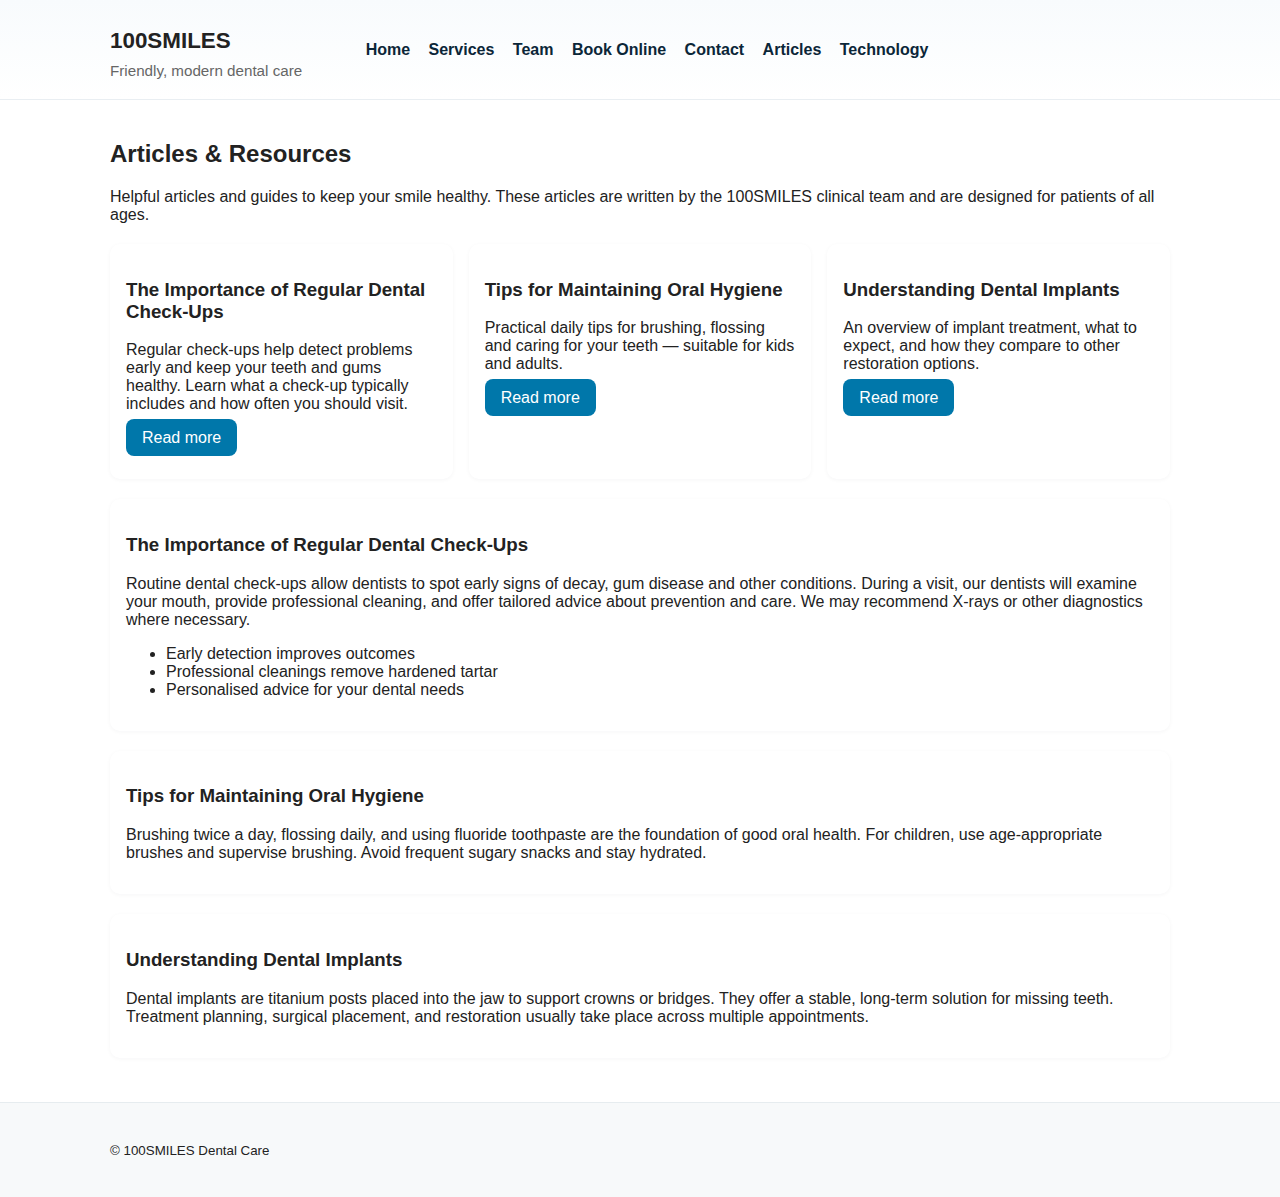
<file: articles.html>
<!doctype html>
<html lang="en">
<head>
  <meta charset="utf-8" />
  <meta name="viewport" content="width=device-width,initial-scale=1" />
  <title>Articles — 100SMILES</title>
  <link rel="stylesheet" href="style.css" />
</head>
<body>
  <a class="skip-link" href="#main">Skip to content</a>

  <header class="site-header" role="banner">
    <div class="wrap header-grid">
      <div class="brand"><h1 class="logo">100SMILES</h1><p class="tagline">Friendly, modern dental care</p></div>
      <button id="menuToggle" class="hamburger" aria-controls="primaryNav" aria-expanded="false" aria-label="Toggle navigation"><span></span><span></span><span></span></button>
      <nav id="primaryNav" class="main-nav" role="navigation" aria-label="Primary">
        <a href="index.html">Home</a>
        <a href="services.html">Services</a>
        <a href="team.html">Team</a>
        <a href="booking.html" class="cta">Book Online</a>
        <a href="contact.html">Contact</a>
        <a href="articles.html">Articles</a>
        <a href="technology.html">Technology</a>
      </nav>
    </div>
  </header>

  <main id="main" class="wrap">
    <h2>Articles & Resources</h2>
    <p>Helpful articles and guides to keep your smile healthy. These articles are written by the 100SMILES clinical team and are designed for patients of all ages.</p>

    <section class="cards" aria-label="Articles list">
      <article class="card">
        <h3>The Importance of Regular Dental Check-Ups</h3>
        <p>Regular check-ups help detect problems early and keep your teeth and gums healthy. Learn what a check-up typically includes and how often you should visit.</p>
        <p><a href="#article1" class="btn">Read more</a></p>
      </article>

      <article class="card">
        <h3>Tips for Maintaining Oral Hygiene</h3>
        <p>Practical daily tips for brushing, flossing and caring for your teeth — suitable for kids and adults.</p>
        <p><a href="#article2" class="btn">Read more</a></p>
      </article>

      <article class="card">
        <h3>Understanding Dental Implants</h3>
        <p>An overview of implant treatment, what to expect, and how they compare to other restoration options.</p>
        <p><a href="#article3" class="btn">Read more</a></p>
      </article>
    </section>

    <section id="article1" class="card" style="margin-top:20px">
      <h3>The Importance of Regular Dental Check-Ups</h3>
      <p>Routine dental check-ups allow dentists to spot early signs of decay, gum disease and other conditions. During a visit, our dentists will examine your mouth, provide professional cleaning, and offer tailored advice about prevention and care. We may recommend X-rays or other diagnostics where necessary.</p>
      <ul>
        <li>Early detection improves outcomes</li>
        <li>Professional cleanings remove hardened tartar</li>
        <li>Personalised advice for your dental needs</li>
      </ul>
    </section>

    <section id="article2" class="card" style="margin-top:20px">
      <h3>Tips for Maintaining Oral Hygiene</h3>
      <p>Brushing twice a day, flossing daily, and using fluoride toothpaste are the foundation of good oral health. For children, use age-appropriate brushes and supervise brushing. Avoid frequent sugary snacks and stay hydrated.</p>
    </section>

    <section id="article3" class="card" style="margin-top:20px">
      <h3>Understanding Dental Implants</h3>
      <p>Dental implants are titanium posts placed into the jaw to support crowns or bridges. They offer a stable, long-term solution for missing teeth. Treatment planning, surgical placement, and restoration usually take place across multiple appointments.</p>
    </section>

  </main>

  <footer class="site-footer"><div class="wrap"><small>© 100SMILES Dental Care</small></div></footer>
<script src="script.js"></script>
</body>
</html>
</file>
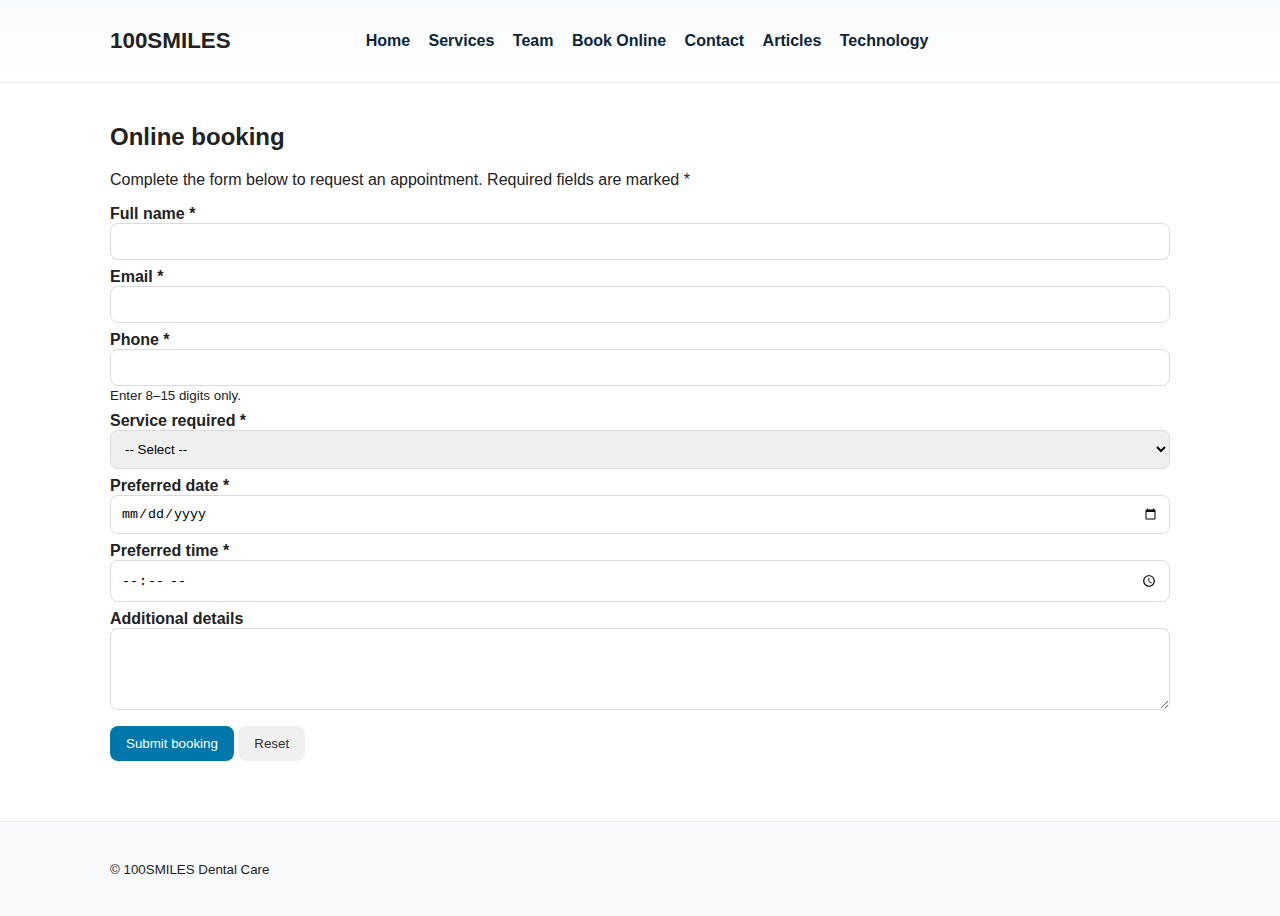
<file: booking.html>
<!doctype html>
<html lang="en">
<head>
  <meta charset="utf-8" />
  <meta name="viewport" content="width=device-width,initial-scale=1" />
  <title>Book Online — 100SMILES</title>
  <link rel="stylesheet" href="style.css" />
</head>
<body>
  <a class="skip-link" href="#main">Skip to content</a>
  <header class="site-header" role="banner">
    <div class="wrap header-grid">
      <div class="brand"><h1 class="logo">100SMILES</h1></div>
      <button id="menuToggle" class="hamburger" aria-controls="primaryNav" aria-expanded="false" aria-label="Toggle navigation">
  <span></span><span></span><span></span>
</button>
<nav id="primaryNav" class="main-nav" role="navigation" aria-label="Primary">
  <a href="index.html">Home</a>
  <a href="services.html">Services</a>
  <a href="team.html">Team</a>
  <a href="booking.html" class="cta">Book Online</a>
  <a href="contact.html">Contact</a>
  <a href="articles.html">Articles</a>
  <a href="technology.html">Technology</a>
</nav>
    </div>
  </header>

  <main id="main" class="wrap">
    <h2>Online booking</h2>
    <p>Complete the form below to request an appointment. Required fields are marked *</p>

    <form id="bookingForm" novalidate>
      <label for="name">Full name *</label>
      <input id="name" name="name" type="text" required />

      <label for="email">Email *</label>
      <input id="email" name="email" type="email" required />

      <label for="phone">Phone *</label>
      <input id="phone" name="phone" type="tel" pattern="[0-9]{8,15}" required />
      <small>Enter 8–15 digits only.</small>

      <label for="service">Service required *</label>
      <select id="service" name="service" required>
        <option value="">-- Select --</option>
        <option>General check-up</option>
        <option>Pediatric</option>
        <option>Orthodontics</option>
        <option>Implant</option>
        <option>Emergency</option>
      </select>

      <label for="date">Preferred date *</label>
      <input id="date" name="date" type="date" required />

      <label for="time">Preferred time *</label>
      <input id="time" name="time" type="time" required />

      <label for="message">Additional details</label>
      <textarea id="message" name="message" rows="4"></textarea>

      <div style="margin-top:12px">
        <button type="submit" class="btn">Submit booking</button>
        <button type="reset" class="btn secondary">Reset</button>
      </div>
    </form>

    <div id="formMessage" role="status" aria-live="polite" style="margin-top:16px;"></div>
  </main>

  <footer class="site-footer"><div class="wrap"><small>© 100SMILES Dental Care</small></div></footer>

<script src="script.js"></script>
</body>
</html>
</file>
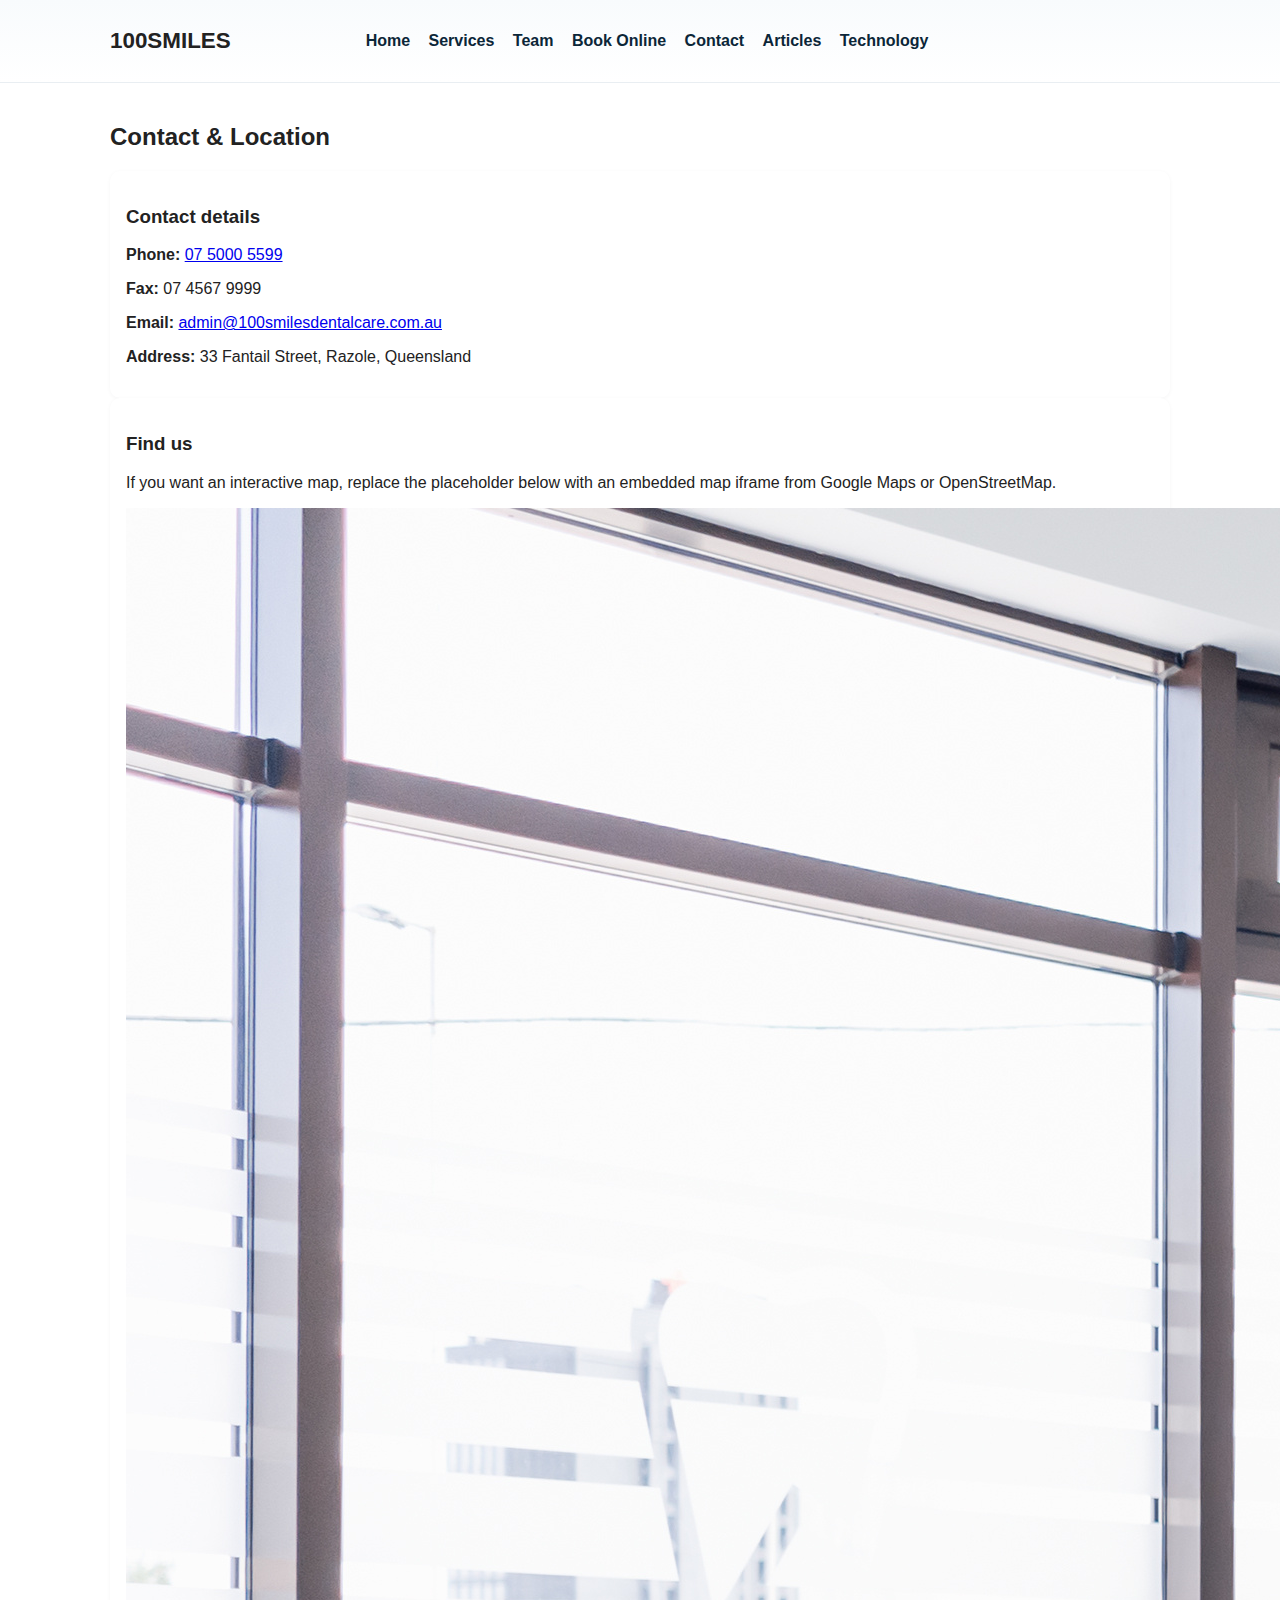
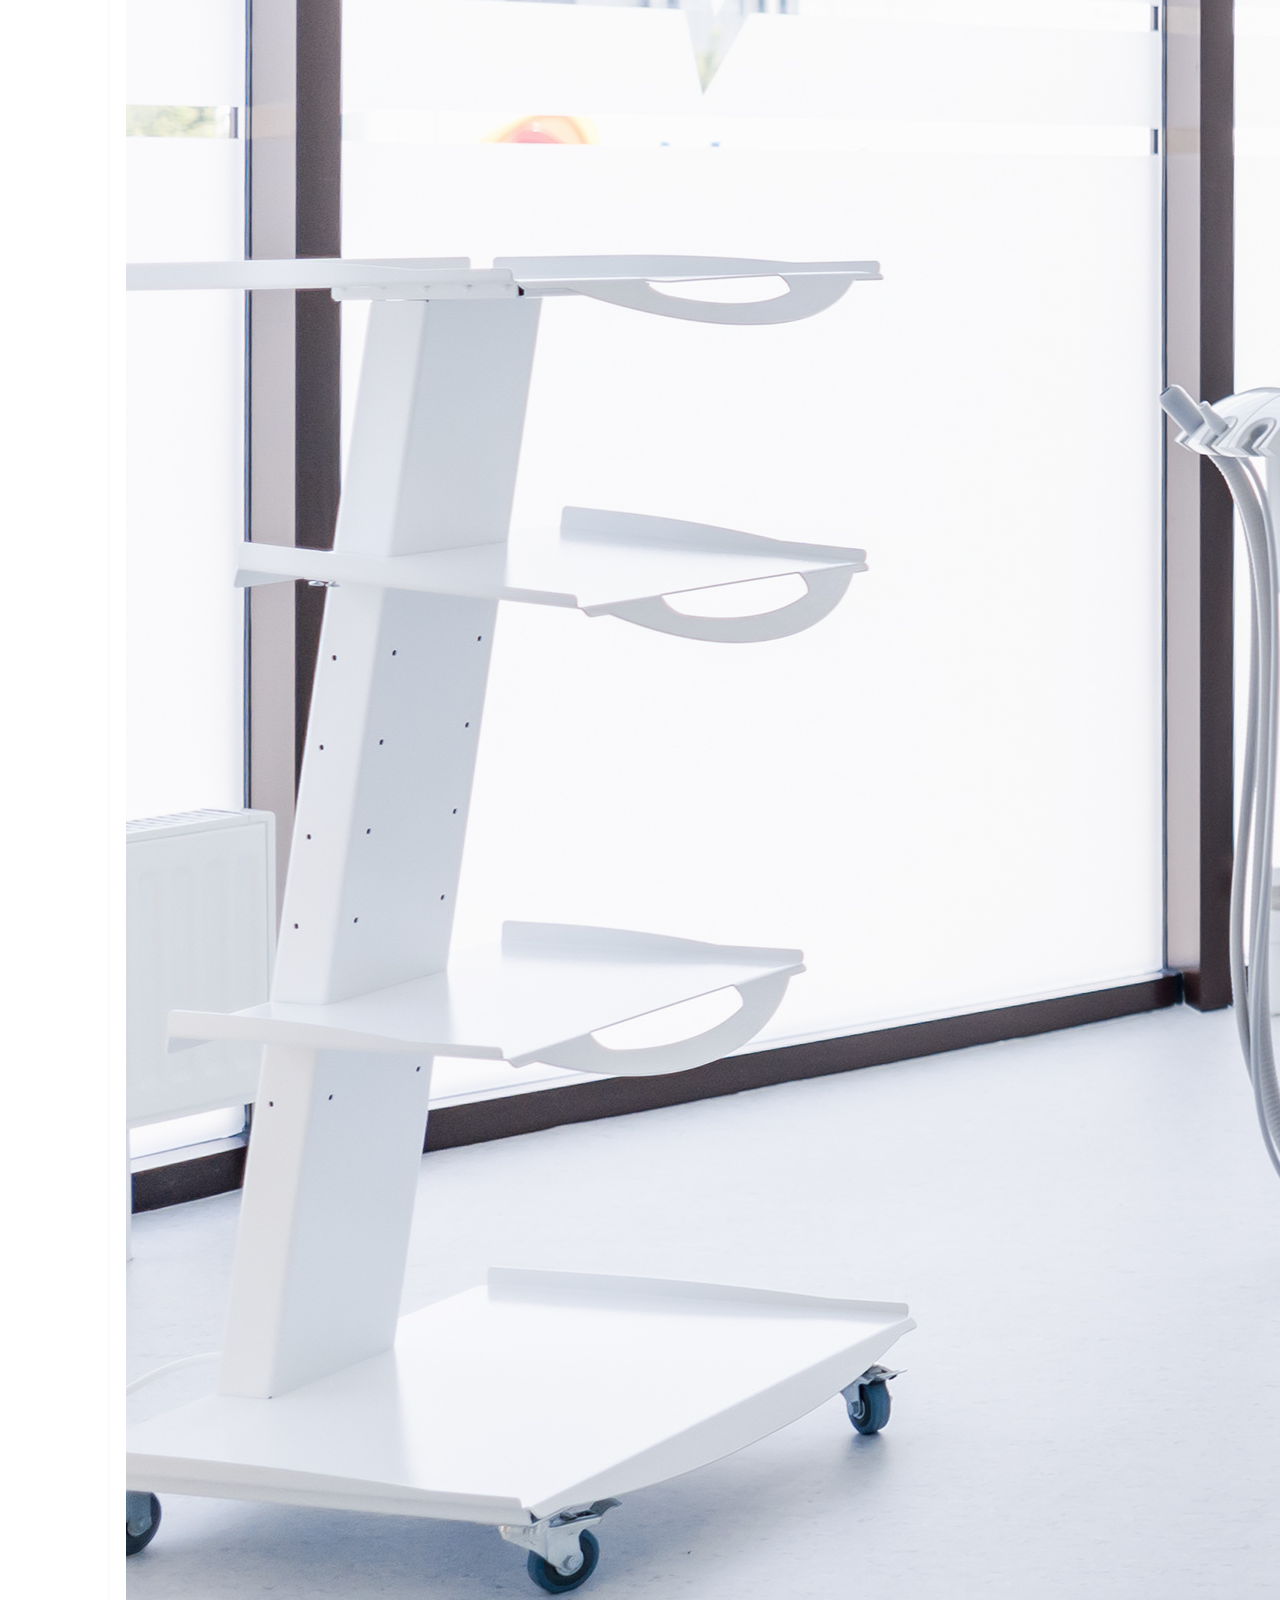
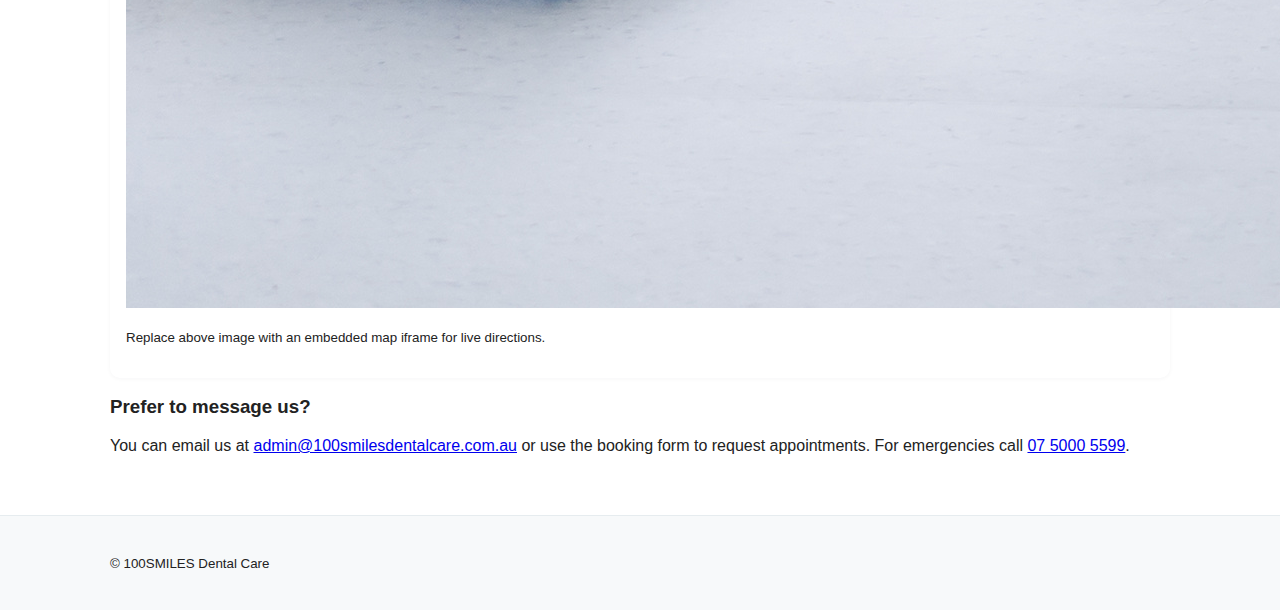
<file: contact.html>
<!doctype html>
<html lang="en">
<head>
  <meta charset="utf-8" />
  <meta name="viewport" content="width=device-width,initial-scale=1" />
  <title>Contact — 100SMILES</title>
  <link rel="stylesheet" href="style.css" />
</head>
<body>
  <a class="skip-link" href="#main">Skip to content</a>

  <header class="site-header" role="banner">
    <div class="wrap header-grid">
      <div class="brand"><h1 class="logo">100SMILES</h1></div>
      <button id="menuToggle" class="hamburger" aria-controls="primaryNav" aria-expanded="false" aria-label="Toggle navigation">
  <span></span><span></span><span></span>
</button>
<nav id="primaryNav" class="main-nav" role="navigation" aria-label="Primary">
  <a href="index.html">Home</a>
  <a href="services.html">Services</a>
  <a href="team.html">Team</a>
  <a href="booking.html" class="cta">Book Online</a>
  <a href="contact.html">Contact</a>
  <a href="articles.html">Articles</a>
  <a href="technology.html">Technology</a>
</nav>
    </div>
  </header>

  <main id="main" class="wrap">
    <h2>Contact & Location</h2>

    <div class="contact-grid">
      <div class="card">
        <h3>Contact details</h3>
        <p><strong>Phone:</strong> <a href="tel:+61750005599">07 5000 5599</a></p>
        <p><strong>Fax:</strong> 07 4567 9999</p>
        <p><strong>Email:</strong> <a href="mailto:admin@100smilesdentalcare.com.au">admin@100smilesdentalcare.com.au</a></p>
        <p><strong>Address:</strong> 33 Fantail Street, Razole, Queensland</p>
      </div>

      <div class="card map" aria-hidden="false">
        <h3>Find us</h3>
        <p>If you want an interactive map, replace the placeholder below with an embedded map iframe from Google Maps or OpenStreetMap.</p>
        <!-- Use the clinic image you provided as a visual placeholder -->
        <img src="images/images/AdobeStock_370177584.jpeg" alt="Clinic exterior / map placeholder" class="responsive-img" />
        <p><small>Replace above image with an embedded map iframe for live directions.</small></p>
      </div>
    </div>

    <section class="contact-form-suggestion">
      <h3>Prefer to message us?</h3>
      <p>You can email us at <a href="mailto:admin@100smilesdentalcare.com.au">admin@100smilesdentalcare.com.au</a> or use the booking form to request appointments. For emergencies call <a href="tel:+61750005599">07 5000 5599</a>.</p>
    </section>
  </main>

  <footer class="site-footer"><div class="wrap"><small>© 100SMILES Dental Care</small></div></footer>

<script src="script.js"></script>
</body>
</html>
</file>
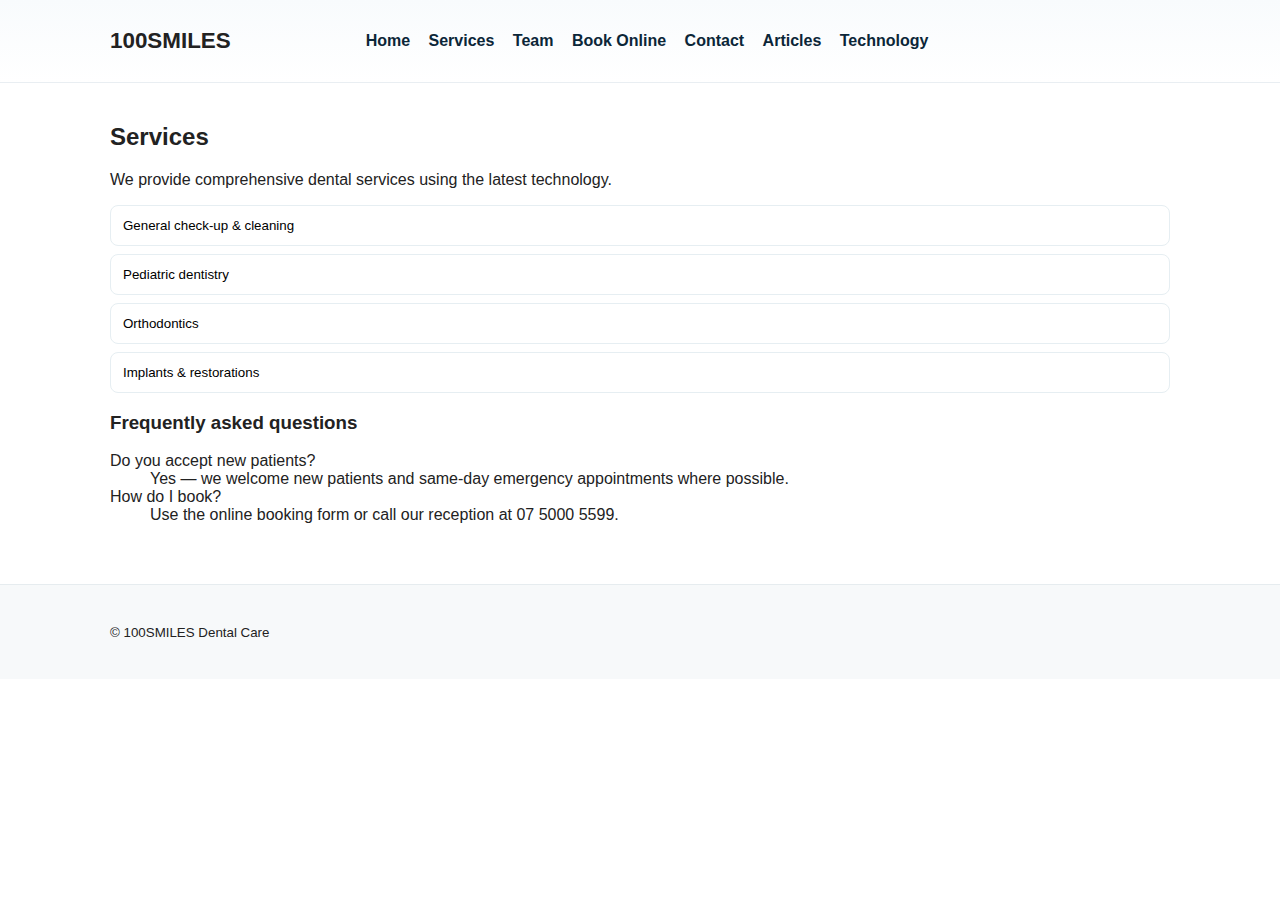
<file: services.html>
<!doctype html>
<html lang="en">
<head>
  <meta charset="utf-8" />
  <meta name="viewport" content="width=device-width,initial-scale=1" />
  <title>Services — 100SMILES</title>
  <link rel="stylesheet" href="style.css" />
</head>
<body>
  <a class="skip-link" href="#main">Skip to content</a>
  <header class="site-header">
    <div class="wrap header-grid">
      <div class="brand"><h1 class="logo">100SMILES</h1></div>
      <button id="menuToggle2" class="hamburger" aria-controls="primaryNav" aria-expanded="false" aria-label="Toggle navigation">
        <span></span><span></span><span></span>
      </button>
      <button id="menuToggle" class="hamburger" aria-controls="primaryNav" aria-expanded="false" aria-label="Toggle navigation">
  <span></span><span></span><span></span>
</button>
<nav id="primaryNav" class="main-nav" role="navigation" aria-label="Primary">
  <a href="index.html">Home</a>
  <a href="services.html">Services</a>
  <a href="team.html">Team</a>
  <a href="booking.html" class="cta">Book Online</a>
  <a href="contact.html">Contact</a>
  <a href="articles.html">Articles</a>
  <a href="technology.html">Technology</a>
</nav>
    </div>
  </header>

  <main id="main" class="wrap">
    <h2>Services</h2>
    <p>We provide comprehensive dental services using the latest technology.</p>

    <section class="accordion" aria-label="Services list">
      <button class="accordion-toggle" aria-expanded="false">General check-up & cleaning</button>
      <div class="accordion-panel"><p>Thorough exam, cleaning, and personalised advice.</p></div>

      <button class="accordion-toggle" aria-expanded="false">Pediatric dentistry</button>
      <div class="accordion-panel"><p>Gentle, child-friendly care and behaviour guidance.</p></div>

      <button class="accordion-toggle" aria-expanded="false">Orthodontics</button>
      <div class="accordion-panel"><p>Braces, retainers and aligners for all ages.</p></div>

      <button class="accordion-toggle" aria-expanded="false">Implants & restorations</button>
      <div class="accordion-panel"><p>High-quality crowns, bridges and implant services.</p></div>
    </section>

    <section class="faq">
      <h3>Frequently asked questions</h3>
      <dl>
        <dt>Do you accept new patients?</dt>
        <dd>Yes — we welcome new patients and same-day emergency appointments where possible.</dd>
        <dt>How do I book?</dt>
        <dd>Use the online booking form or call our reception at 07 5000 5599.</dd>
      </dl>
    </section>
  </main>

  <footer class="site-footer"><div class="wrap"><small>© 100SMILES Dental Care</small></div></footer>
<script src="script.js"></script>
</body>
</html>
</file>
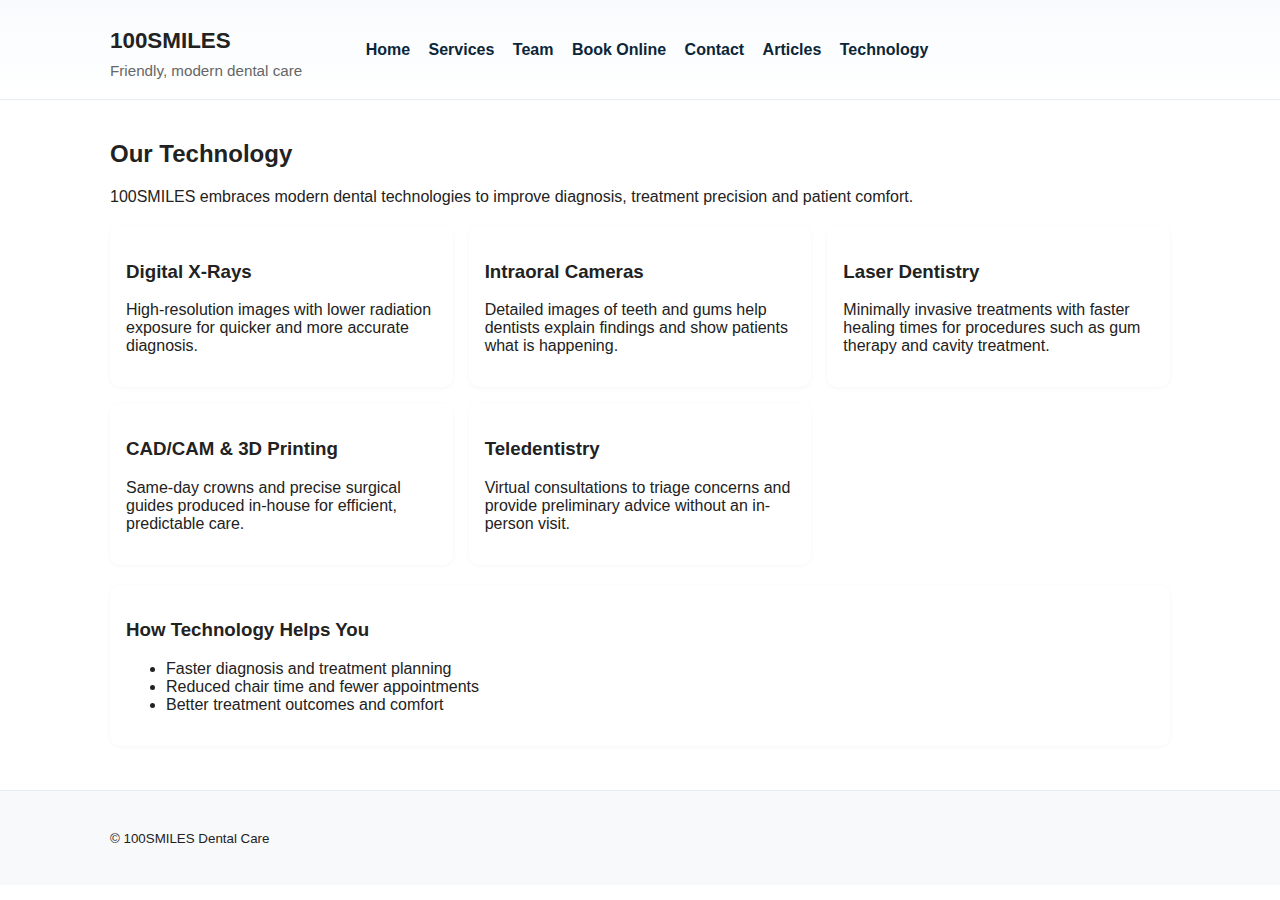
<file: technology.html>
<!doctype html>
<html lang="en">
<head>
  <meta charset="utf-8" />
  <meta name="viewport" content="width=device-width,initial-scale=1" />
  <title>Technology — 100SMILES</title>
  <link rel="stylesheet" href="style.css" />
</head>
<body>
  <a class="skip-link" href="#main">Skip to content</a>

  <header class="site-header" role="banner">
    <div class="wrap header-grid">
      <div class="brand"><h1 class="logo">100SMILES</h1><p class="tagline">Friendly, modern dental care</p></div>
      <button id="menuToggle" class="hamburger" aria-controls="primaryNav" aria-expanded="false" aria-label="Toggle navigation"><span></span><span></span><span></span></button>
      <nav id="primaryNav" class="main-nav" role="navigation" aria-label="Primary">
        <a href="index.html">Home</a>
        <a href="services.html">Services</a>
        <a href="team.html">Team</a>
        <a href="booking.html" class="cta">Book Online</a>
        <a href="contact.html">Contact</a>
        <a href="articles.html">Articles</a>
        <a href="technology.html">Technology</a>
      </nav>
    </div>
  </header>

  <main id="main" class="wrap">
    <h2>Our Technology</h2>
    <p>100SMILES embraces modern dental technologies to improve diagnosis, treatment precision and patient comfort.</p>

    <section class="cards">
      <article class="card">
        <h3>Digital X-Rays</h3>
        <p>High-resolution images with lower radiation exposure for quicker and more accurate diagnosis.</p>
      </article>

      <article class="card">
        <h3>Intraoral Cameras</h3>
        <p>Detailed images of teeth and gums help dentists explain findings and show patients what is happening.</p>
      </article>

      <article class="card">
        <h3>Laser Dentistry</h3>
        <p>Minimally invasive treatments with faster healing times for procedures such as gum therapy and cavity treatment.</p>
      </article>

      <article class="card">
        <h3>CAD/CAM & 3D Printing</h3>
        <p>Same-day crowns and precise surgical guides produced in-house for efficient, predictable care.</p>
      </article>

      <article class="card">
        <h3>Teledentistry</h3>
        <p>Virtual consultations to triage concerns and provide preliminary advice without an in-person visit.</p>
      </article>
    </section>

    <section style="margin-top:20px" class="card">
      <h3>How Technology Helps You</h3>
      <ul>
        <li>Faster diagnosis and treatment planning</li>
        <li>Reduced chair time and fewer appointments</li>
        <li>Better treatment outcomes and comfort</li>
      </ul>
    </section>

  </main>

  <footer class="site-footer"><div class="wrap"><small>© 100SMILES Dental Care</small></div></footer>
<script src="script.js"></script>
</body>
</html>
</file>
<file: style.css>
:root{
  --accent:#0077aa;
  --accent-2:#005f87;
  --bg:#ffffff;
  --muted:#666;
  --gap:18px;
  --radius:10px;
  --maxwidth:1100px;
  font-size:16px;
}
*{box-sizing:border-box}
html,body{height:100%;margin:0;font-family:Inter,Arial,Helvetica,sans-serif;background:var(--bg);color:#222}
.wrap{max-width:var(--maxwidth);margin:0 auto;padding:20px}
.skip-link{position:absolute;left:-999px;top:auto;width:1px;height:1px;overflow:hidden}
.skip-link:focus{left:10px;top:10px;width:auto;height:auto;background:#fff;padding:8px;border-radius:6px;z-index:9999}

/* Header */
.site-header{background:linear-gradient(180deg,#f8fbfd,#ffffff);border-bottom:1px solid #e9eef2;position:sticky;top:0;z-index:50}
.header-grid{display:grid;grid-template-columns:1fr auto 1fr;align-items:center;gap:12px}
.brand{display:flex;flex-direction:column}
.logo{font-size:1.4rem;margin:8px 0}
.tagline{margin:0;color:var(--muted);font-size:0.95rem}
.main-nav{justify-self:end}
.main-nav a{margin-left:14px;text-decoration:none;color:#0b2638;font-weight:600}
.hamburger{display:none;background:none;border:0;padding:8px}
.hamburger span{display:block;width:22px;height:2px;background:#333;margin:4px 0;border-radius:2px}

/* Hero */
.hero-slider{margin:18px 0;border-radius:12px;overflow:hidden;position:relative}
.hero-slider .slide{display:flex;align-items:center;gap:20px;padding:20px;background:#fff}
.hero-slider img{width:50%;height:auto;border-radius:8px;object-fit:cover}
.slide-content h2{margin:0 0 8px 0;font-size:1.6rem}
.btn{background:var(--accent);color:#fff;padding:10px 16px;border-radius:8px;text-decoration:none;border:none;cursor:pointer}
.btn.secondary{background:#f0f0f0;color:#333}

/* Cards and sections */
.cards{display:grid;grid-template-columns:repeat(3,1fr);gap:16px;margin:20px 0}
.card{background:#fff;padding:16px;border-radius:10px;box-shadow:0 1px 4px rgba(20,30,40,0.04)}

/* Services list */
.services-list{list-style:none;padding:0;margin:0}
.services-list li{padding:8px 0;border-bottom:1px dashed #eee}

/* staff grid */
.staff-grid{display:grid;grid-template-columns:repeat(3,1fr);gap:16px;margin:20px 0}
.staff-card{background:#fff;padding:12px;border-radius:10px;text-align:center}
.staff-card img{width:100%;height:220px;object-fit:cover;border-radius:8px}

/* testimonials & cta */
.testimonials blockquote{background:#f7fbff;padding:12px;border-left:4px solid var(--accent);margin:12px 0;border-radius:6px}

/* footer */
.site-footer{background:#f7f9fa;padding:18px 0;border-top:1px solid #e6ecef;margin-top:24px}
.footer-grid{display:grid;grid-template-columns:1fr 1fr 1fr;gap:12px}

/* forms */
.form-grid{display:grid;grid-template-columns:repeat(2,1fr);gap:12px}
label{display:block;font-weight:600;margin-top:8px}
input,select,textarea{width:100%;padding:10px;border-radius:8px;border:1px solid #d6dce1}
.form-actions{margin-top:14px;display:flex;gap:12px;align-items:center}

/* accordion */
.accordion-toggle{display:block;width:100%;text-align:left;padding:12px;background:#fff;border:1px solid #e6eef2;border-radius:8px;margin-top:8px;cursor:pointer}
.accordion-panel{padding:12px;border-left:4px solid #f0f0f0;display:none}

/* modal */
.modal{position:fixed;left:0;top:0;width:100%;height:100%;background:rgba(0,0,0,0.4);display:flex;align-items:center;justify-content:center;padding:12px}
.modal-inner{background:#fff;padding:18px;border-radius:10px;max-width:720px;width:100%}

/* responsive */
@media (max-width:900px){
  .cards{grid-template-columns:repeat(2,1fr)}
  .staff-grid{grid-template-columns:repeat(2,1fr)}
  .form-grid{grid-template-columns:1fr}
  .header-grid{grid-template-columns:1fr auto}
  .main-nav{display:none}
  .hamburger{display:block}
}
@media (max-width:600px){
  :root{font-size:15px}
  .cards{grid-template-columns:1fr}
  .staff-grid{grid-template-columns:1fr}
  .hero-slider img{display:none}
  .slide-content h2{font-size:1.3rem}
  .footer-grid{grid-template-columns:1fr}
}
</file>
